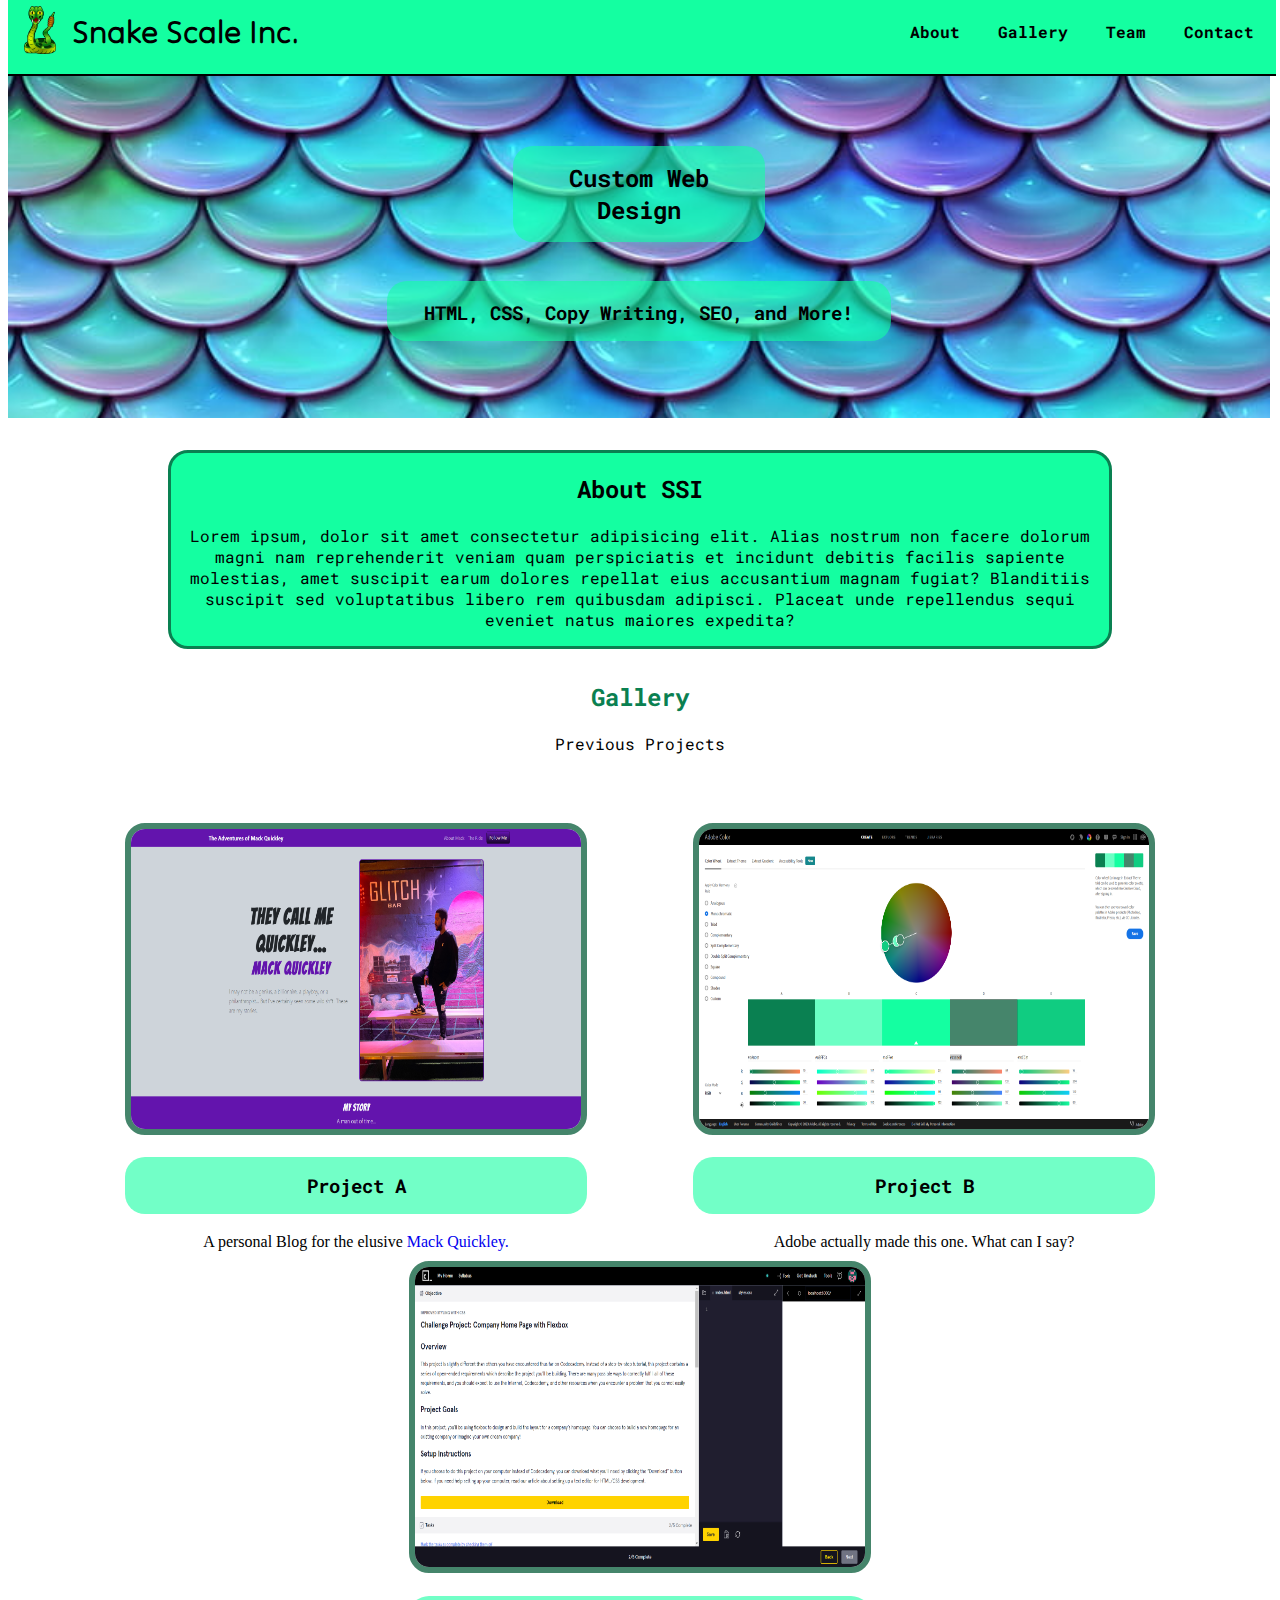
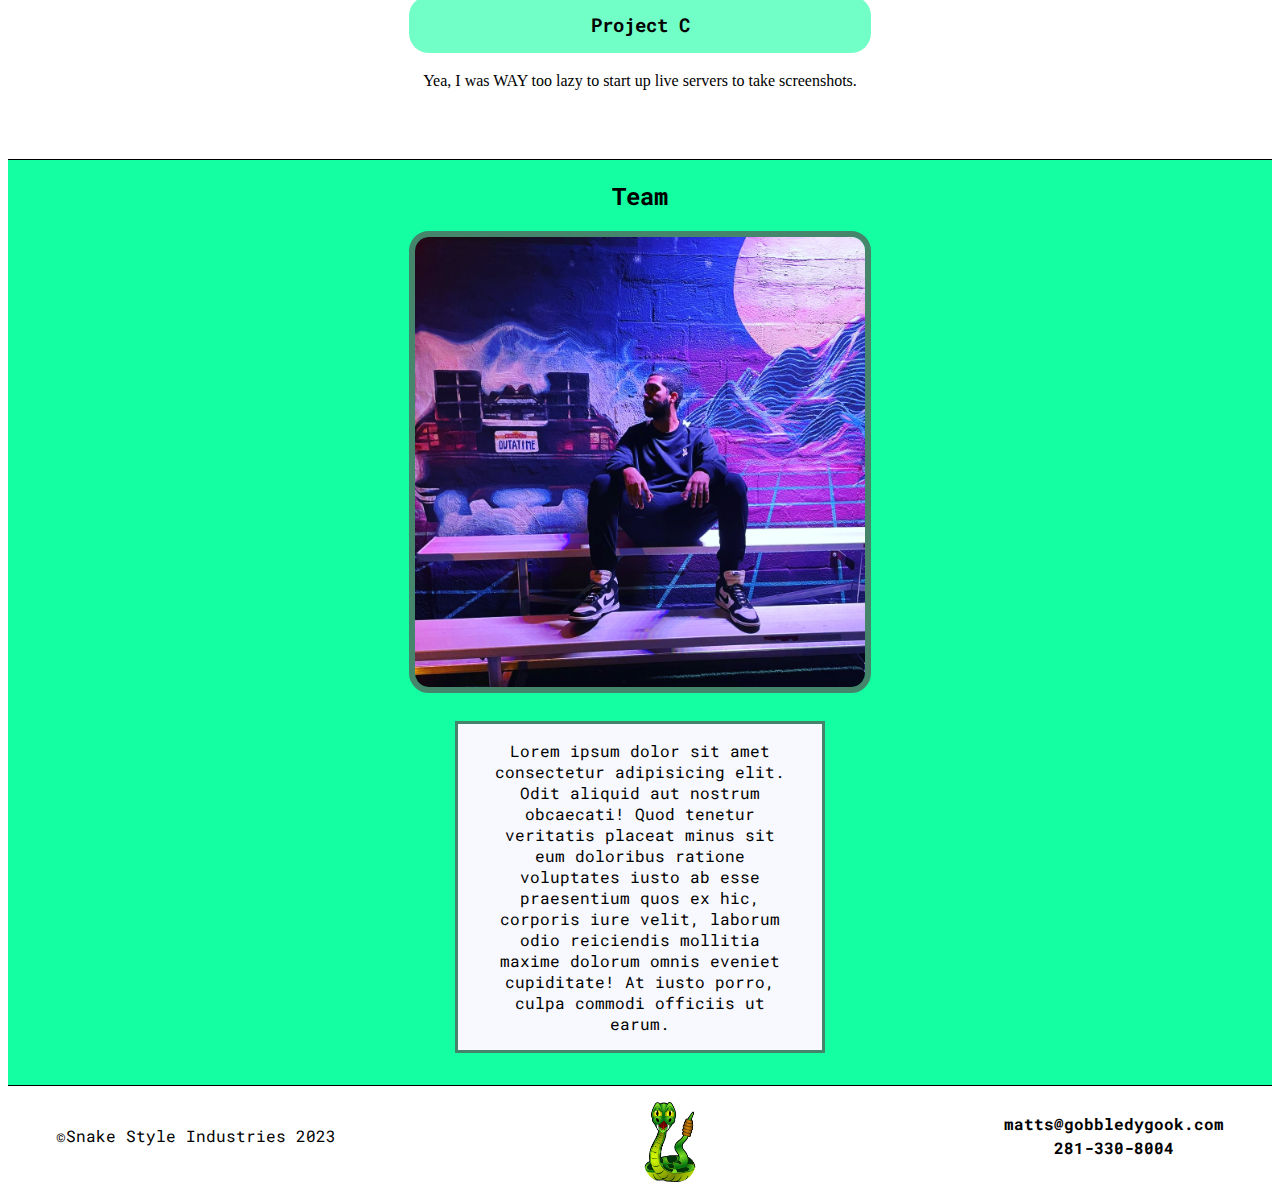
<file: index.html>
<!DOCTYPE html>

<html lang="en">
  <head>
    <meta charset="utf-8">
    <meta content="IE=edge,chrome=1" http-equiv="X-UA-Compatible">
    <meta name="viewport" content="width=device-width, initial-scale=1">
    <link rel="shortcut icon" href="./Resources/images/favicon.ico" type="image/x-icon">
    <link rel="stylesheet" href="./Resources/styles.css">
    <title>SSI</title>

    <!--Fonts-->
    <link rel="preconnect" href="https://fonts.googleapis.com">
    <link rel="preconnect" href="https://fonts.gstatic.com" crossorigin>
    <link href="https://fonts.googleapis.com/css2?family=Roboto+Mono&family=Tilt+Neon&display=swap" rel="stylesheet">
  </head>

  <body>
    <!--Header and Nav-->
    <header>
      <div class="header">
        <div class="brand">
          <a href="#top"><img src="/Resources/images/logo.png" class="logo"></a>
          <h1>Snake Scale Inc.</h1>
        </div>
        <nav role="navigation" class="site-navigation">
          <ul class="site-header-right">
            <li>
              <a href="#about">About</a>
            </li>
            <li>
              <a href="#gallery">Gallery</a>
            </li>
            <li>
              <a href="#team">Team</a>
            </li>
            <li>
              <a href="contact.html">Contact</a>
            </li>
          </ul>
        </nav>
      </div>
    </header>

    <!--Banner-->
    <div class="banner" id="top">
      <h2>Custom Web Design</h2>
      <h3>HTML, CSS, Copy Writing, SEO, and More!</h3>
    </div>
    
    <!--Main - Mission-->
    <div class="main">
      <div class="mission" id="about">
        <h2>About SSI</h2>
        <p>Lorem ipsum, dolor sit amet consectetur adipisicing elit. Alias nostrum non facere dolorum magni nam reprehenderit veniam quam perspiciatis et incidunt debitis facilis sapiente molestias, amet suscipit earum dolores repellat eius accusantium magnam fugiat? Blanditiis suscipit sed voluptatibus libero rem quibusdam adipisci. Placeat unde repellendus sequi eveniet natus maiores expedita?</p>
      </div>

<!-- Main - Gallery-->
      <h2> Gallery</h2>
        <p>Previous Projects</p>

      <div class="gallery" id="gallery">
    
        <div class="img-container">
          <img src="./Resources/images/Gallery1.png" class="tamqpic">
          <h3 class="tamqpic">Project A</h3>
          <figcaption>A personal Blog for the elusive <a href="https://msloley108.github.io/TAMQ/#intro" target="_blank">Mack Quickley.</a></figcaption>
        </div>

        <div class="img-container">
          <img src="./Resources/images/Gallery2.png" alt="" class="projectbpic">
          <h3 class="projectbpic">Project B</h3>
          <figcaption>Adobe actually made this one. What can I say?</figcaption>
        </div>

        <div class="img-container">
          <img src="./Resources/images/Gallery3.png" alt="" class="projectcpic">
          <h3 class="projectcpic">Project C</h3>
          <figcaption>Yea, I was WAY too lazy to start up live servers to take screenshots.</figcaption>
        </div>

      </div>

      <!-- Team -->

      <div class="team" id="team">
        <h2 >Team</h2>
        <div class="portrait">
          <img src="./Resources/images/Matt.jpg" alt="" id="teampic">
        </div>
        <div class="bio">
          <p>Lorem ipsum dolor sit amet consectetur adipisicing elit. Odit aliquid aut nostrum obcaecati! Quod tenetur veritatis placeat minus sit eum doloribus ratione voluptates iusto ab esse praesentium quos ex hic, corporis iure velit, laborum odio reiciendis mollitia maxime dolorum omnis eveniet cupiditate! At iusto porro, culpa commodi officiis ut earum.</p>
        </div>
      </div>
    </div>

    <!--Footer-->
    <footer>
      <div class="foot">
        <p>©Snake Style Industries 2023</p>
        <div class="flogo"><a href="#top"><img src="/Resources/images/logo.png"></a></div>
        <div class="contact"><p>matts@gobbledygook.com <br>281-330-8004</p></div>
      </div>
    </footer>
    <script src="enlargePic.js"></script>
  </body>
</html>
</file>
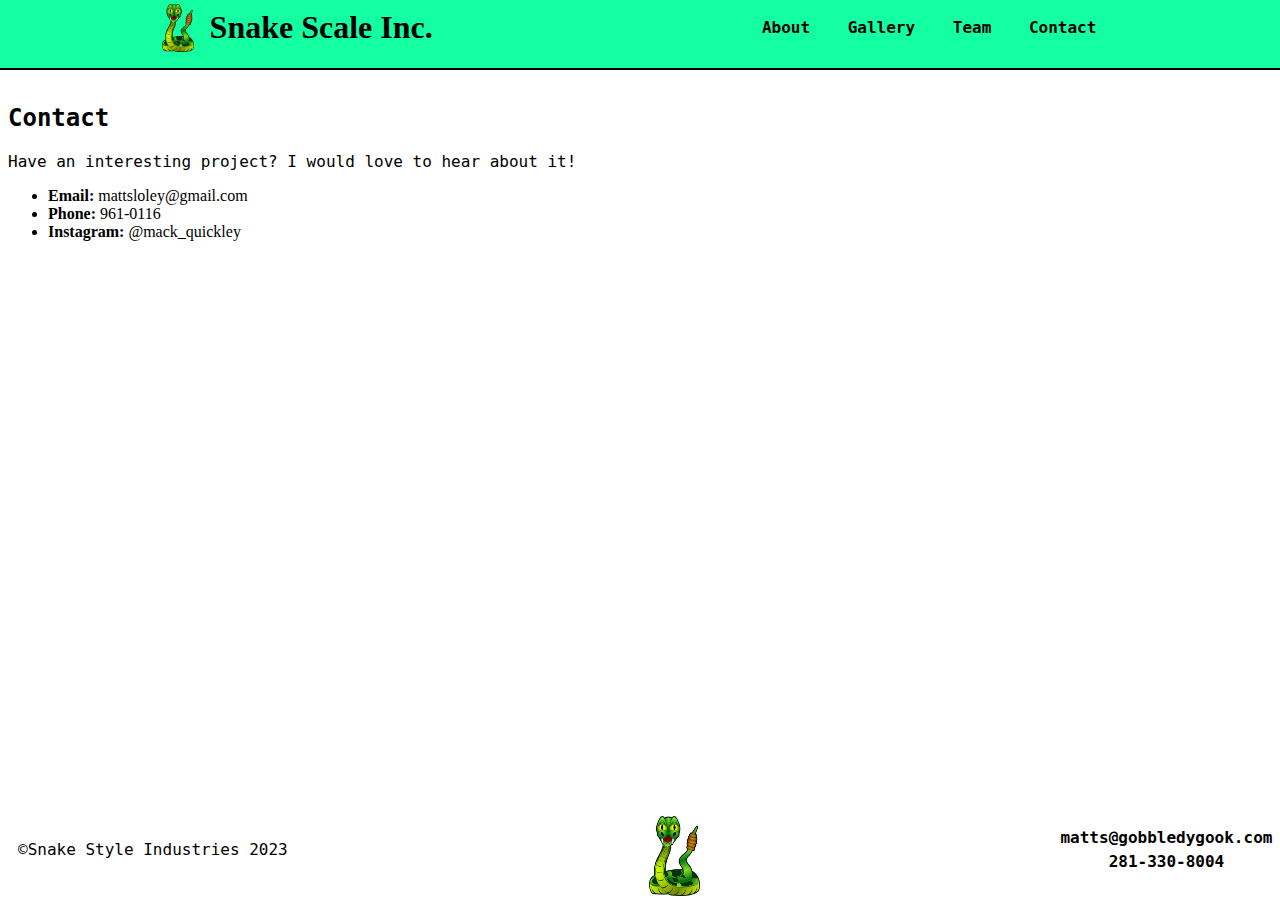
<file: contact.html>
<!DOCTYPE html>
<html lang="en">
  <head>
    <meta charset="UTF-8" />
    <meta name="viewport" content="width=device-width, initial-scale=1.0" />
    <title>Contact</title>
    <link rel="stylesheet" href="./Resources/contact.css">
  </head>
  <body>
    <header>
      <div class="header">
        <div class="brand">
          <a href="index.html"><img src="/Resources/images/logo.png" class="logo"></a>
          <h1>Snake Scale Inc.</h1>
        </div>
        <nav role="navigation" class="site-navigation">
          <ul class="site-header-right">
            <li>
              <a href="index.html">About</a>
            </li>
            <li>
              <a href="index.html">Gallery</a>
            </li>
            <li>
              <a href="index.html">Team</a>
            </li>
            <li>
              <a href="contact.html">Contact</a>
            </li>
          </ul>
        </nav>
      </div>
    </header>
    <main>
      <section id="contact">
        <h2>Contact</h2>
        <p>Have an interesting project? I would love to hear about it!</p>
        <ul>
            <li><strong>Email:</strong> mattsloley@gmail.com</li>
            <li><strong>Phone:</strong> 961-0116</li>
            <li><strong>Instagram:</strong> @mack_quickley</li>
        </ul>
        <div>
          <a href="#"><i class="fab fa-linkedin icon"></i></a>
          <a href="#"><i class="fab fa-github icon"></i></a>
          <a href="#"><i class="fas fa-envelope-square icon"></i></a>
        </div>
      </section>
    </main>
    <footer>
      <div class="foot">
        <p>©Snake Style Industries 2023</p>
        <div class="flogo"><a href="index.html"><img src="/Resources/images/logo.png"></a></div>
        <div class="contact"><p>matts@gobbledygook.com <br>281-330-8004</p></div>
      </div>
    </footer>
  </body>
</html>
</file>
<file: Resources/styles.css>
/* header and nav */

html {
    font-size: 16px;
    margin: 0 auto;
}

h1 {
    font-family: 'Tilt Neon', cursive;
}

h2, h3, p {
    font-family: 'Roboto Mono', monospace;
}

a {
    text-decoration: none;
}
.logo {
    height: 3rem;
    width: 2rem;
    border: none;
    border-radius: 0;
}

header {
    display: flex;
    flex-wrap: wrap;
    background-color: #14FFA1;
    position: fixed;
    width:99.05%;
    margin-top: -18px;

}

.header {
    width: 100%;
    margin: 0 auto;
    display: flex;
    flex-wrap: wrap;
    justify-content: space-between;
    align-items: center;
    border-bottom: 2px solid black;
}

.brand {
    display: inline-flex;
    margin-left: 16px;;
}

.logo {
    padding-right: 1rem;
    padding-top: 1rem;
}

header .site-header-right {
    list-style-type: none;
    padding-left: 0;
}

.site-header-right li {
    display: inline;
    font-family: 'Roboto Mono', monospace;
    font-weight: bold;
    padding-right: 1rem;
}

.site-header-right a {
    padding: 6px;
}

.site-header-right a:link {
    color:black;
}

.site-header-right a:visited {
    color: black;
}

.site-header-right a:hover {
    border: 1px solid #45856B;
    border-radius: 20px;
}

.site-header-right a:active {
    color: white;
    background-color: #0A8051;
    border: 1px solid white;
}

/* Banner */

.banner {
    display: grid;
    grid-template: repeat(6, 1fr) / repeat(10, 1fr);
    background-image: url(./images/banner.jpg);
    background-size: cover;
    background-position: center;
    background-repeat: no-repeat;
    justify-content: center;
    height: 350px;
    padding-top: 60px;
    margin-right: 2px;
}

.banner h2,h3 {
    text-align: center;
    color: black;
    background-color: hsla(156, 100%, 54%, 60%);
    border-radius: 20px;
    padding: 1rem;
}

.banner h2:hover,h3:hover {
    background-color: hsla(156, 100%, 54%, 100%);
    transition: 1s;
}

.banner h2 {
    grid-area: 3 / 5/ 3/ span 2;
}

.banner h3 {
    grid-area: 4 / 4/ 4/ span 4;
    padding-top: 19px;
}

/* Main */

.main h2{
   text-align: center;
   color: #0A8051;
}

.main p {
    text-align: center;
}

/* Mission */

.mission {
    margin: 2rem 10rem;
    padding: 0 1rem;
    border: 3px solid #0A8051;
    border-radius: 20px;
    background-color: hsla(156, 100%, 54%);
}

.mission h2 {
    color: black;
}

/* gallery */

.gallery {
    display: flex;
    flex-wrap: wrap;
    flex-direction: row;
    justify-content: space-around;
    padding: 2rem;
    margin: 2rem;
}

.img-container {
    text-align: center;
    padding: 5px;
}

.img-container h3:hover {
    background-color: #45856B;
}

img {
    height: 18.75rem;
    width: 28.125rem;
    border: 6px solid #45856B;
    border-radius: 20px;
}

.enlarged {
    position: fixed;
    top: 50%;
    left: 50%;
    transform: translate(-50%, -50%);
    z-index: 9999;
    width: 80%;
    height: auto;
}

/* team */

.team {
    display: flex;
    flex-direction: column;
    justify-content: center;
    align-items: center;
    align-content: center;
    background-color: #14FFA1;
    padding-bottom: 2rem;
    border-top: 1px solid black;
    border-bottom: 1px solid black;
}

.team h2 {
    color: black;
}

.bio {
    display: inline-flex;
    flex-direction: row;
    margin: 0 45rem;
    padding: 0 2rem;
    border: 3px solid #45856B;
    background-color: ghostwhite;
    margin-top: 0.5rem;
    min-width: 300px; 
}

#teampic:hover {
    transform: scale(1.1);
    transition: transform 0.5s linear 0s;
}

@media only screen and (min-width: 1000px) {
    .bio {
        margin: 0 30rem;
    }
}

.portrait {
    margin-bottom: 1.5rem;;
}

.portrait img {
    min-height: 28.125rem;
}

/* footer */

.foot {
    display: flex;
    flex-direction: row;
    justify-content: space-between;
    align-items: center;
    margin-left: 3rem;
    margin-right: 3rem;
}

.foot img {
    height:5rem;
    width: 3.2rem;
    border: none;
    padding-top: 1rem;
}

.foot p {
    text-align: center;
    line-height: 1.5rem;
}

.contact {
    font-weight: bold;
}
</file>
<file: Resources/contact.css>
html {
    font-size: 16px;
    width: 100%;
    margin: auto;
}

h1 {
    font-family: 'Tilt Neon', cursive;
}

h2, h3, p {
    font-family: 'Roboto Mono', monospace;
}

a {
    text-decoration: none;
}
.logo {
    height: 3rem;
    width: 2rem;
    border: none;
    border-radius: 0;
}

header {
    display: flex;
    flex-wrap: wrap;
    background-color: #14FFA1;
    position: fixed;
    width:100%;
    margin-top: -20px;
    margin-left: -8px;
}

.header {
    width: 100%;
    margin: 0 auto;
    display: flex;
    flex-wrap: wrap;
    justify-content: space-around;
    align-items: center;
    border-bottom: 2px solid black;
}

.brand {
    display: inline-flex;
}

.logo {
    padding-right: 1rem;
    padding-top: 1rem;
}

header .site-header-right {
    list-style-type: none;
    padding-left: 0;
}

.site-header-right li {
    display: inline;
    font-family: 'Roboto Mono', monospace;
    font-weight: bold;
    padding-right: 1rem;
}

.site-header-right a {
    padding: 6px;
}

.site-header-right a:link {
    color:black;
}

.site-header-right a:visited {
    color: black;
}

.site-header-right a:hover {
    border: 1px solid #45856B;
    border-radius: 20px;
}

.site-header-right a:active {
    color: white;
    background-color: #0A8051;
    border: 1px solid white;
}

#contact {
    padding-top: 76px;
}

footer {
    margin: auto;
    padding: 10px;
}

.foot {
    display: flex;
    flex-direction: row;
    justify-content: space-between;
    align-items: center;
    position: absolute;
    bottom: 0;
    width: 98%;
}

.foot img {
    height:5rem;
    width: 3.2rem;
    border: none;
    padding-top: 1rem;
}

.foot p {
    text-align: center;
    line-height: 1.5rem;
}

.contact {
    font-weight: bold;
}
</file>
